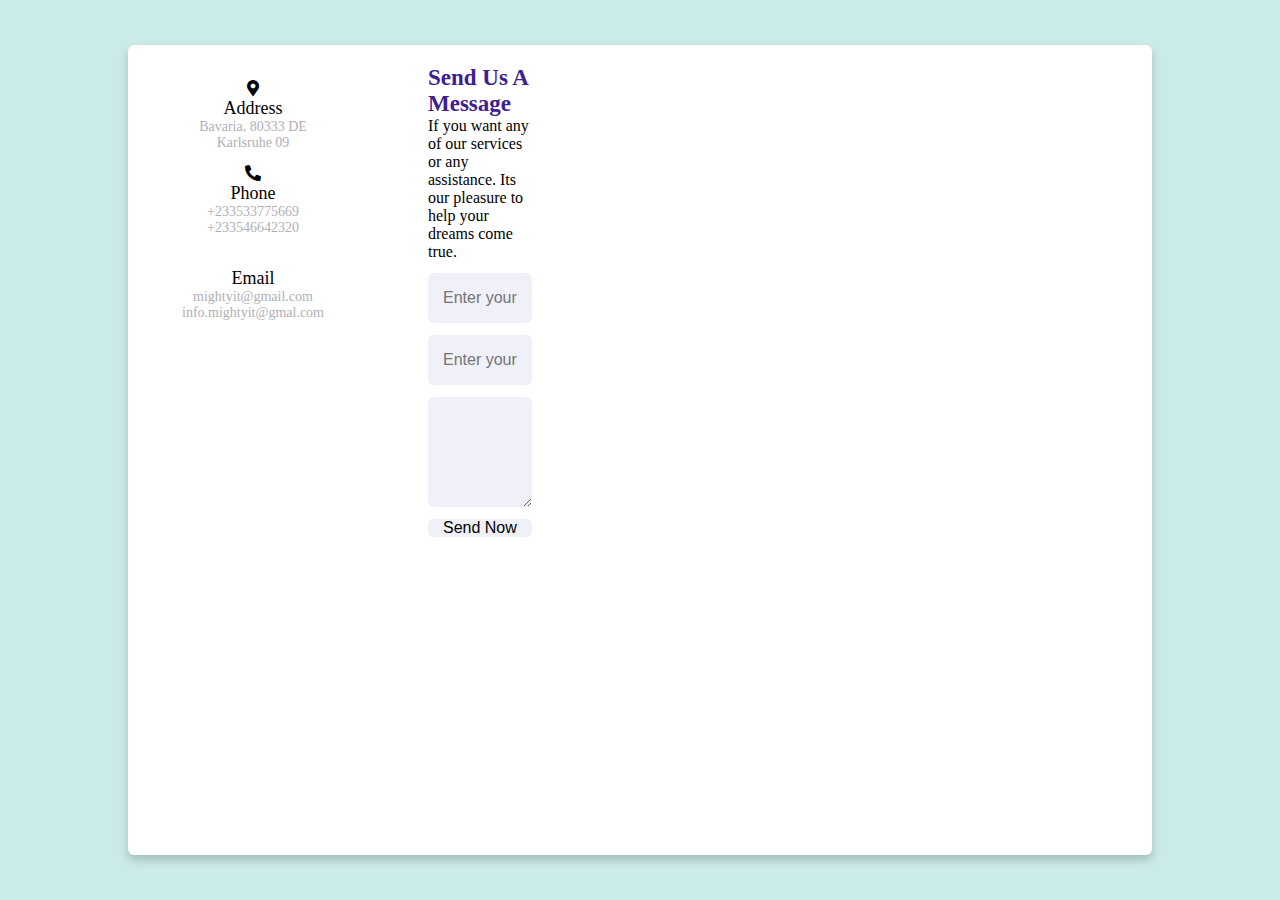
<file: contact.html>
<!DOCTYPE html>
<html lang="en">
<head>
    <meta charset="UTF-8">
    <meta name="viewport" content="width=device-width, initial-scale=1.0">
    <link rel="stylesheet" href="contact.css">
    <link rel="stylesheet" href="https://cdnjs.cloudflare.com/ajax/libs/font-awesome/5.15.2/css/all.min.css"/>
    <title>CONTACT Mighty IT</title>
</head>
<body>
    <div class="container">
        <div class="content">
            <div class="left-side">
                <div class="address details">
                    <i class="fas fa-map-marker-alt"></i>
                    <div class="topic">Address</div>
                    <div class="text-one">Bavaria, 80333 DE</div>
                    <div class="text-two">Karlsruhe 09</div>
                </div>
                <div class="phone details">
                    <i class="fas fa-phone-alt"></i>
                    <div class="topic">Phone</div>
                    <div class="text-one">+233533775669</div>
                    <div class="text-two">+233546642320</div>
                </div>
                <div class="email details">
                    <i class="fas fa-envelope-alt"></i>
                    <div class="topic">Email</div>
                    <div class="text-one">mightyit@gmail.com</div>
                    <div class="text-two">info.mightyit@gmal.com</div>
                </div>
            </div>
            <div class="right-side">
                <div class="topic-text">Send Us A Message</div>
                <p>If you want any of our services or any assistance. Its our pleasure to help your dreams come true.</p>
            
            <form action="#">
                <div class="input-box">
                    <input type="text" placeholder="Enter your name"
                </div><br>
                <div class="input-box">
                    <input type="text" placeholder="Enter your Email"
                </div><br>
                <div class="input-box message-box">
                    <textarea></textarea>
                </div>
                <div class="button">
                    <input type="button" value="Send Now"
                </div>
            </form>
     </div>
        </div>
    </div>
</body>
</html>
</file>
<file: contact.css>
*{
    margin: 0;
    padding: 0;
    box-sizing: border-box;
}
body{
    min-height: 100vh;
    width: 100%;
    background: #cbebe9;
    display: flex;
    align-items: center;
    justify-content: center;
}
.container{
    width: 80%;
    height: 90vh;
    background: #fff;
    border-radius: 6px;
    padding: 20px 60px 40px 40px;
    box-shadow: 0 5px 10px rgba(0,0,0,0.2);
}
.container .content{
    display: flex;
    align-items: center;
    justify-content: space-between;
}
.container .content .left-side{
    width: 25%;
    height: 100%;
    position: relative;
}
.content .left-side .details{
    margin: 14px;
    text-align: center;
}
.content .left-side .details .topic{
    font-size: 18px;
    font-weight: 500;
}
.content .left-side .details .text-one,
.content .left-side .details .text-two{
    font-size: 14px;
    color: #afafb6 ;

}
.container .content .right-side{
    width: 75%;
    margin-left: 90px;
    margin-right: 500000px;
}
.container .content .right-side .topic-text{
    font-size: 23px;
    font-weight: 600;
    color: #3e2093;
}
.right-side .input-box{
    height: 50px;
    width: 100%;
    margin: 12px 0;
}
.right-side .input-box input,
.right-side .input-box textarea{
    height: 100%;
    width: 100%;
    border: none;
    font-size: 16px;
    font-weight: 500;
    background: #f0f1f8;
    border-radius: 6px;
    padding: 0 15px;
}
.right-side .message-box{
    min-height: 110px;
    resize: none;
}
</file>
